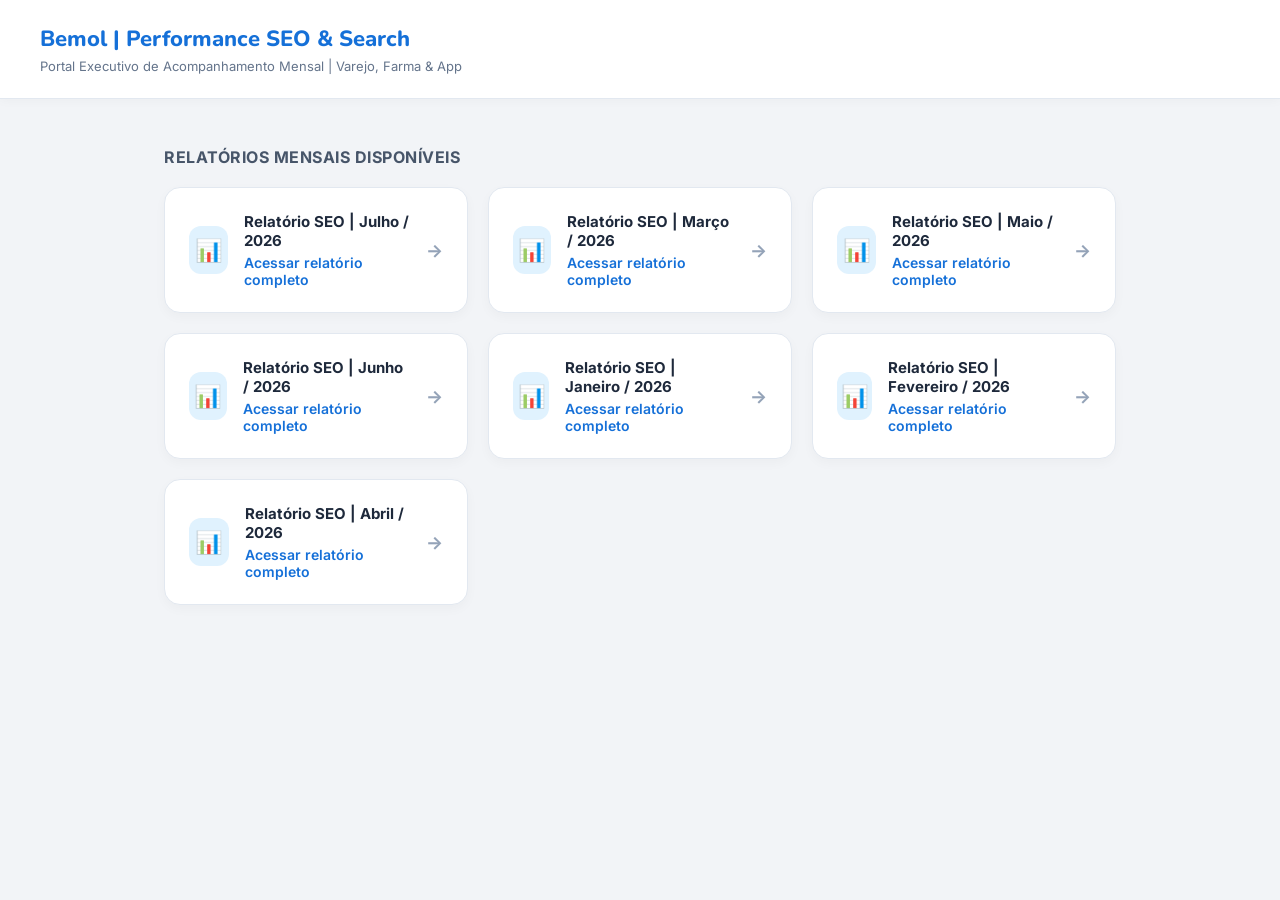
<file: seo_report_auto/output/index.html>
<!DOCTYPE html>
<html lang="pt-BR">
<head>
  <meta charset="UTF-8">
  <meta name="viewport" content="width=device-width, initial-scale=1.0">
  <title>Bemol — Central de Relatórios SEO & Search</title>
  <link href="https://fonts.googleapis.com/css2?family=Inter:wght@400;500;600;700;800&family=Nunito:wght@400;600;700;800&display=swap" rel="stylesheet">
  <style>
    * { box-sizing: border-box; }
    body {
      margin: 0;
      padding: 0;
      font-family: 'Inter', sans-serif;
      background: #f2f4f7;
      color: #1a2332;
      min-height: 100vh;
      display: flex;
      flex-direction: column;
    }
    .header {
      background: #ffffff;
      border-bottom: 1px solid #e2e8f0;
      padding: 24px 40px;
      display: flex;
      justify-content: space-between;
      align-items: center;
      box-shadow: 0 2px 10px rgba(0,0,0,0.03);
    }
    .header-left h1 {
      margin: 0;
      font-size: 22px;
      font-weight: 800;
      color: #1570d8;
      font-family: 'Nunito', sans-serif;
    }
    .header-left p {
      margin: 4px 0 0;
      font-size: 13px;
      color: #64748b;
    }
    .container {
      max-width: 1000px;
      margin: 48px auto;
      padding: 0 24px;
      width: 100%;
    }
    .section-title {
      font-size: 16px;
      font-weight: 700;
      color: #475569;
      margin-bottom: 20px;
      text-transform: uppercase;
      letter-spacing: 0.5px;
    }
    .grid {
      display: grid;
      grid-template-columns: repeat(auto-fill, minmax(300px, 1fr));
      gap: 20px;
    }
    .report-card {
      background: #ffffff;
      border: 1px solid #e2e8f0;
      border-radius: 16px;
      padding: 24px;
      text-decoration: none;
      color: inherit;
      display: flex;
      align-items: center;
      gap: 16px;
      transition: all 0.2s ease;
      box-shadow: 0 4px 12px rgba(0,0,0,0.03);
    }
    .report-card:hover {
      transform: translateY(-3px);
      box-shadow: 0 10px 25px rgba(21, 112, 216, 0.12);
      border-color: #3b82f6;
    }
    .card-icon {
      width: 48px;
      height: 48px;
      border-radius: 12px;
      background: #e0f2fe;
      display: flex;
      align-items: center;
      justify-content: center;
      font-size: 22px;
    }
    .card-info h3 {
      margin: 0;
      font-size: 15px;
      font-weight: 700;
      color: #1e293b;
    }
    .card-info p {
      margin: 4px 0 0;
      font-size: 14px;
      font-weight: 600;
      color: #1570d8;
    }
    .card-arrow {
      margin-left: auto;
      color: #94a3b8;
      font-size: 18px;
      font-weight: 700;
    }
  </style>
</head>
<body>
  <div class="header">
    <div class="header-left">
      <h1>Bemol | Performance SEO & Search</h1>
      <p>Portal Executivo de Acompanhamento Mensal | Varejo, Farma & App</p>
    </div>
  </div>
  <div class="container">
    <div class="section-title">Relatórios Mensais Disponíveis</div>
    <div class="grid">
      
        <a href="Relatorio_SEO_Julho_2026.html" class="report-card">
          <div class="card-icon">📊</div>
          <div class="card-info">
            <h3>Relatório SEO | Julho / 2026</h3>
            <p>Acessar relatório completo</p>
          </div>
          <div class="card-arrow">→</div>
        </a>
        
        <a href="Relatorio_SEO_Março_2026.html" class="report-card">
          <div class="card-icon">📊</div>
          <div class="card-info">
            <h3>Relatório SEO | Março / 2026</h3>
            <p>Acessar relatório completo</p>
          </div>
          <div class="card-arrow">→</div>
        </a>
        
        <a href="Relatorio_SEO_Maio_2026.html" class="report-card">
          <div class="card-icon">📊</div>
          <div class="card-info">
            <h3>Relatório SEO | Maio / 2026</h3>
            <p>Acessar relatório completo</p>
          </div>
          <div class="card-arrow">→</div>
        </a>
        
        <a href="Relatorio_SEO_Junho_2026.html" class="report-card">
          <div class="card-icon">📊</div>
          <div class="card-info">
            <h3>Relatório SEO | Junho / 2026</h3>
            <p>Acessar relatório completo</p>
          </div>
          <div class="card-arrow">→</div>
        </a>
        
        <a href="Relatorio_SEO_Janeiro_2026.html" class="report-card">
          <div class="card-icon">📊</div>
          <div class="card-info">
            <h3>Relatório SEO | Janeiro / 2026</h3>
            <p>Acessar relatório completo</p>
          </div>
          <div class="card-arrow">→</div>
        </a>
        
        <a href="Relatorio_SEO_Fevereiro_2026.html" class="report-card">
          <div class="card-icon">📊</div>
          <div class="card-info">
            <h3>Relatório SEO | Fevereiro / 2026</h3>
            <p>Acessar relatório completo</p>
          </div>
          <div class="card-arrow">→</div>
        </a>
        
        <a href="Relatorio_SEO_Abril_2026.html" class="report-card">
          <div class="card-icon">📊</div>
          <div class="card-info">
            <h3>Relatório SEO | Abril / 2026</h3>
            <p>Acessar relatório completo</p>
          </div>
          <div class="card-arrow">→</div>
        </a>
        
    </div>
  </div>
</body>
</html>
</file>
